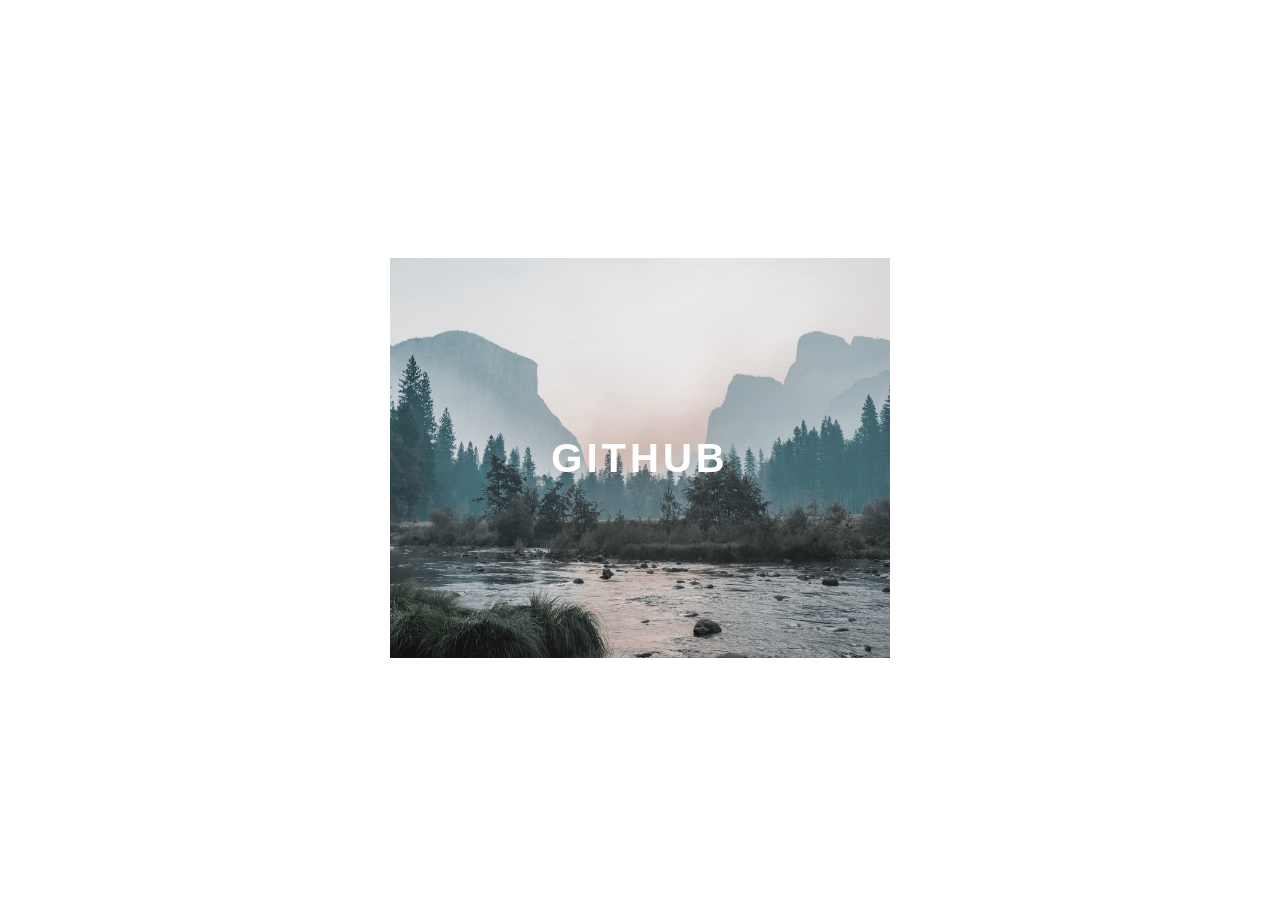
<file: HTML e CSS/Card Transition/index.html>
<!DOCTYPE html>
<html lang="pt-br">
<head>
    <meta charset="UTF-8">
    <meta http-equiv="X-UA-Compatible" content="IE=edge">
    <meta name="viewport" content="width=device-width, initial-scale=1.0">
    <link rel="stylesheet" href="style.css">
    <title>Document</title>
</head>
<body>
    <div class="container">
        <div class="card">
            <div class="card-wrapper">
                <h2>Github</h2>
                <p>Veja meus projetos!</p>
            </div>
        </div>
    </div>
</body>
</html>
</file>
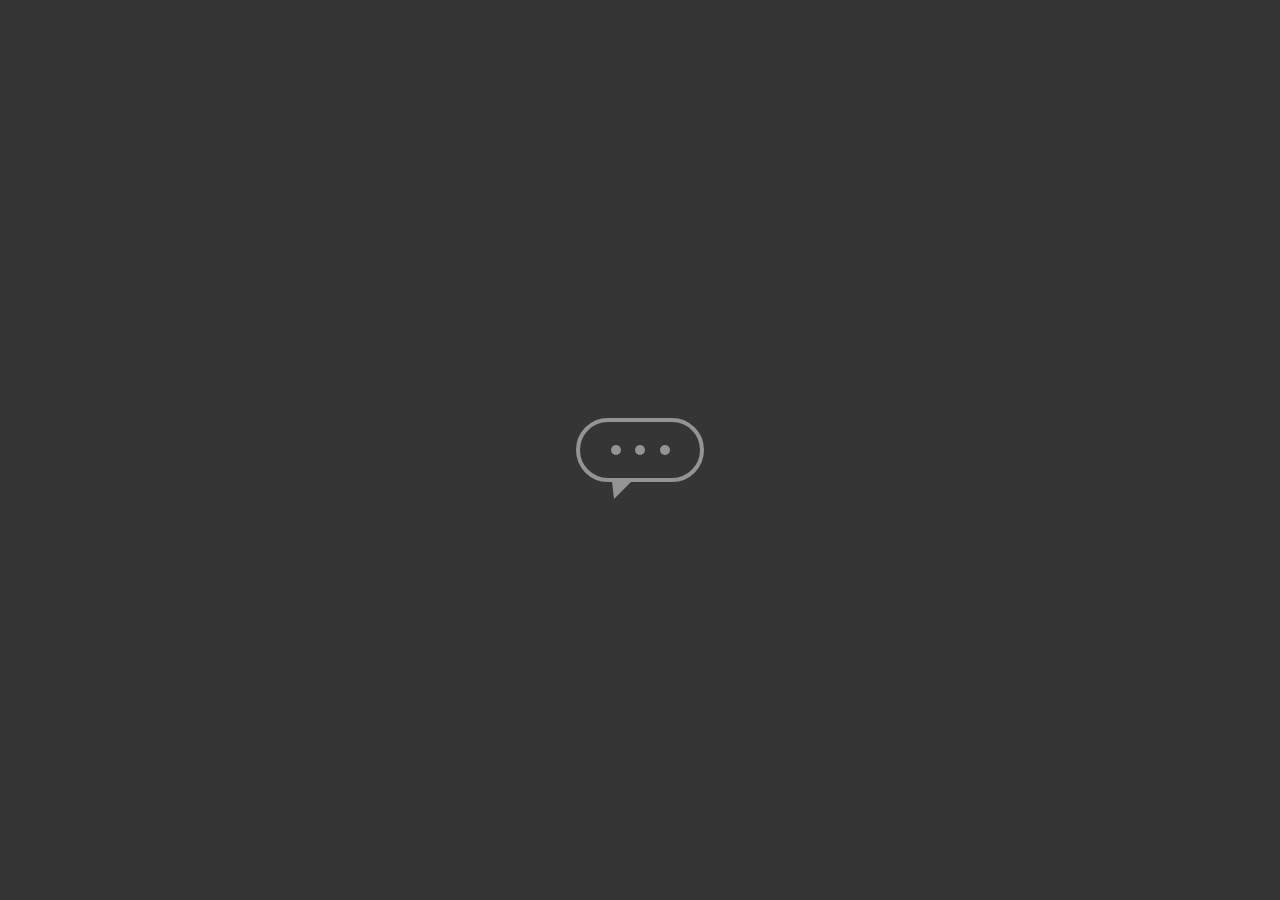
<file: HTML e CSS/Keyframe 2/index.html>
<!DOCTYPE html>
<html lang="pt-br">
<head>
    <meta charset="UTF-8">
    <meta http-equiv="X-UA-Compatible" content="IE=edge">
    <meta name="viewport" content="width=device-width, initial-scale=1.0">
    <link rel="stylesheet" href="style.css">
    <title>Document</title>
</head>
<body>
    <main class="wrapper">
        <div class="chatbot">
            <div class="chatbot__loading"></div>
            <div class="chatbot__loading"></div>
            <div class="chatbot__loading"></div>
        </div>
    </main>
</body>
</html>
</file>
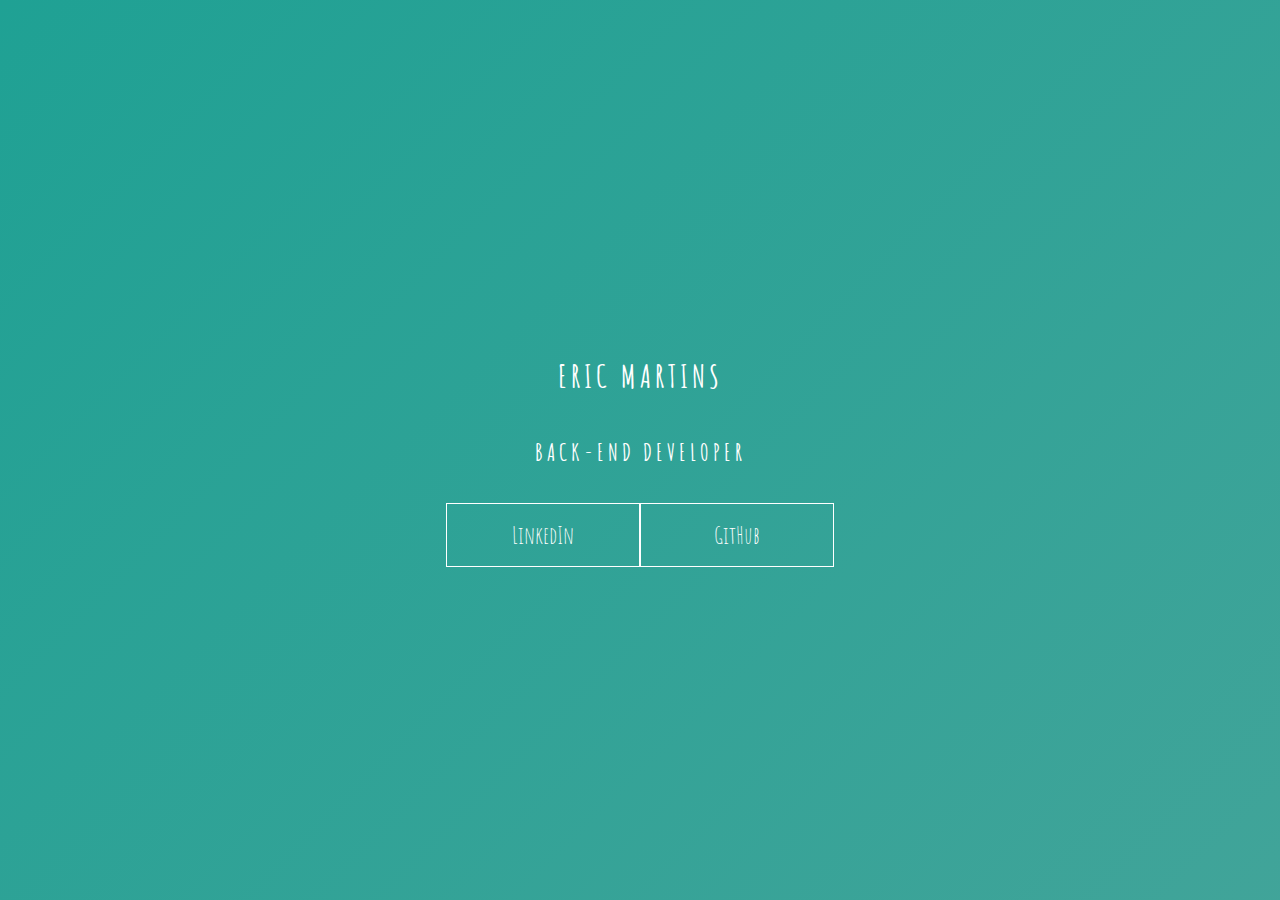
<file: HTML e CSS/Keyframe/index.html>
<!DOCTYPE html>
<html lang="pt-br">
<head>
    <meta charset="UTF-8">
    <meta http-equiv="X-UA-Compatible" content="IE=edge">
    <meta name="viewport" content="width=device-width, initial-scale=1.0">
    <link rel="stylesheet" href="style.css">
    <title>Document</title>
</head>
<body>
    <main class="wrapper">
        <h1>Eric Martins</h1>
        <h2>Back-end Developer</h2>
        <div class="social-media">
            <a href="#">LinkedIn</a>
            <a href="#">GitHub</a>
        </div>
    </main>
</body>
</html>
</file>
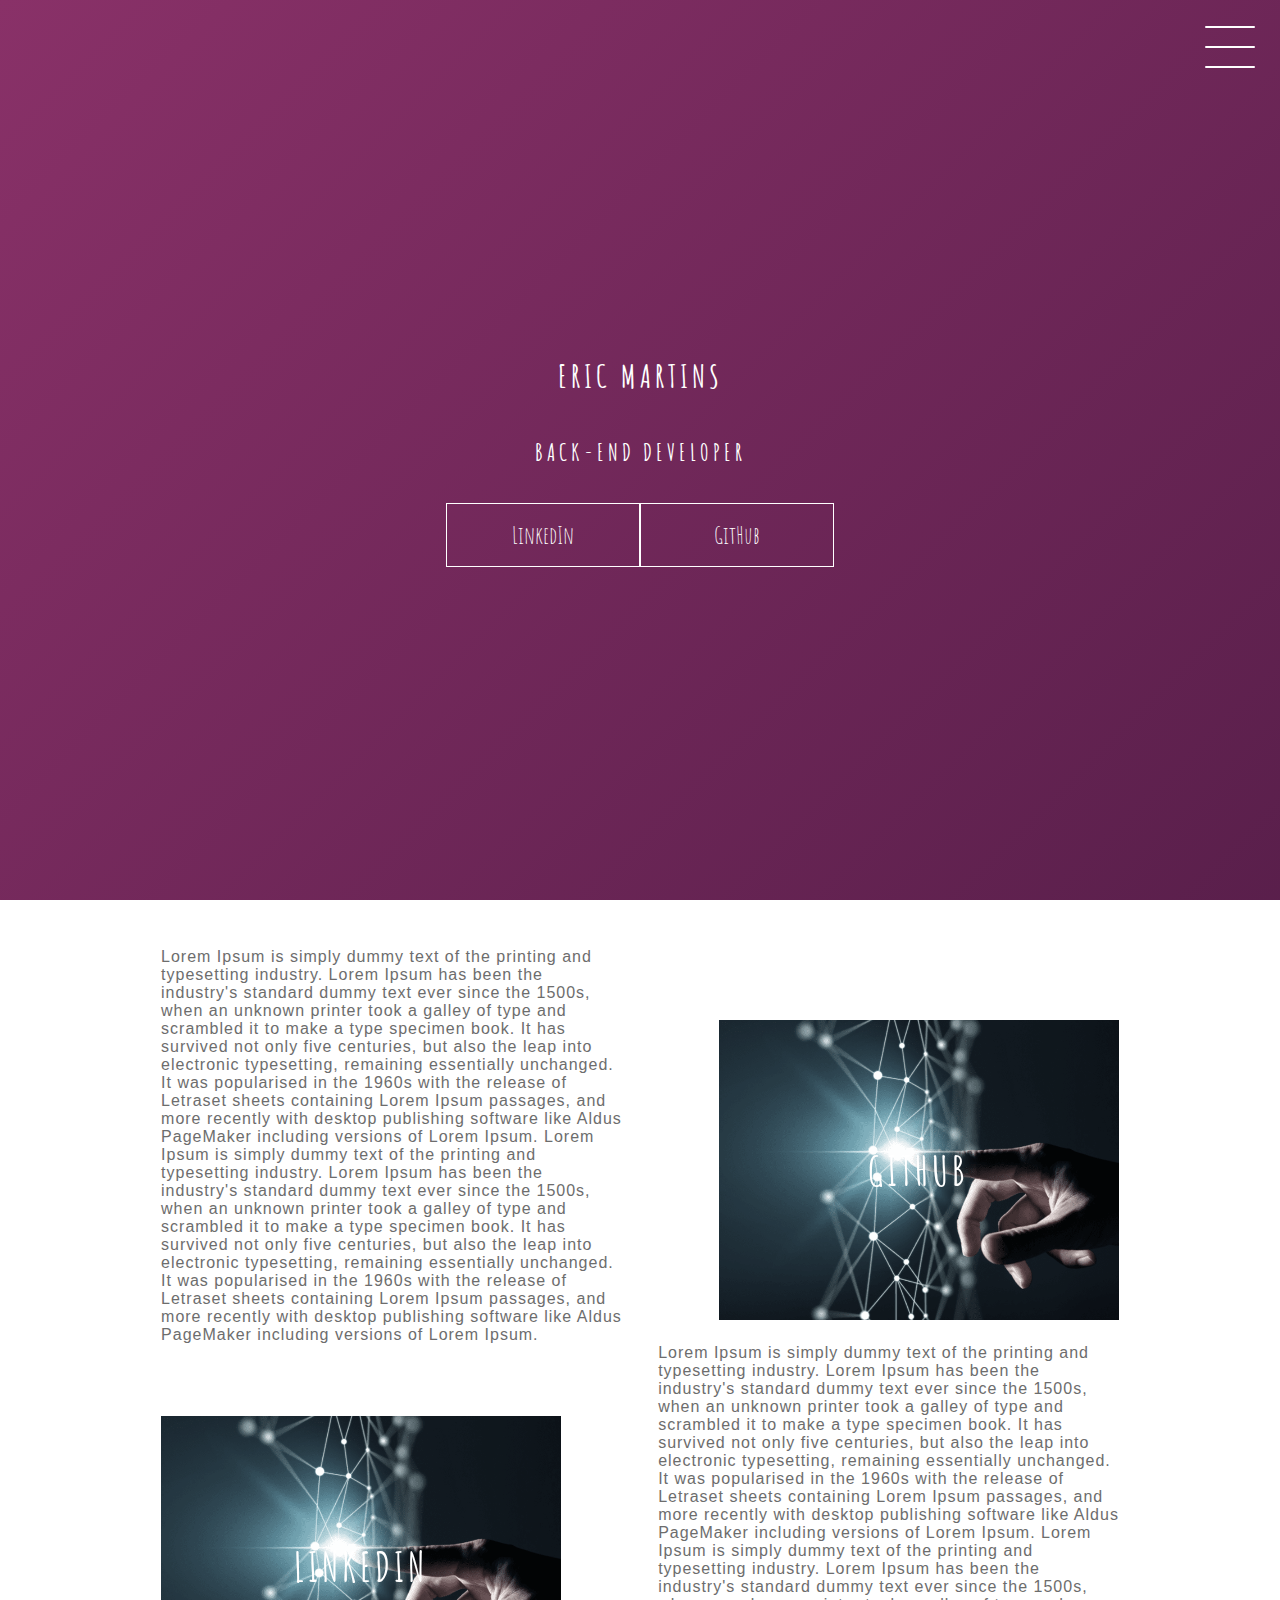
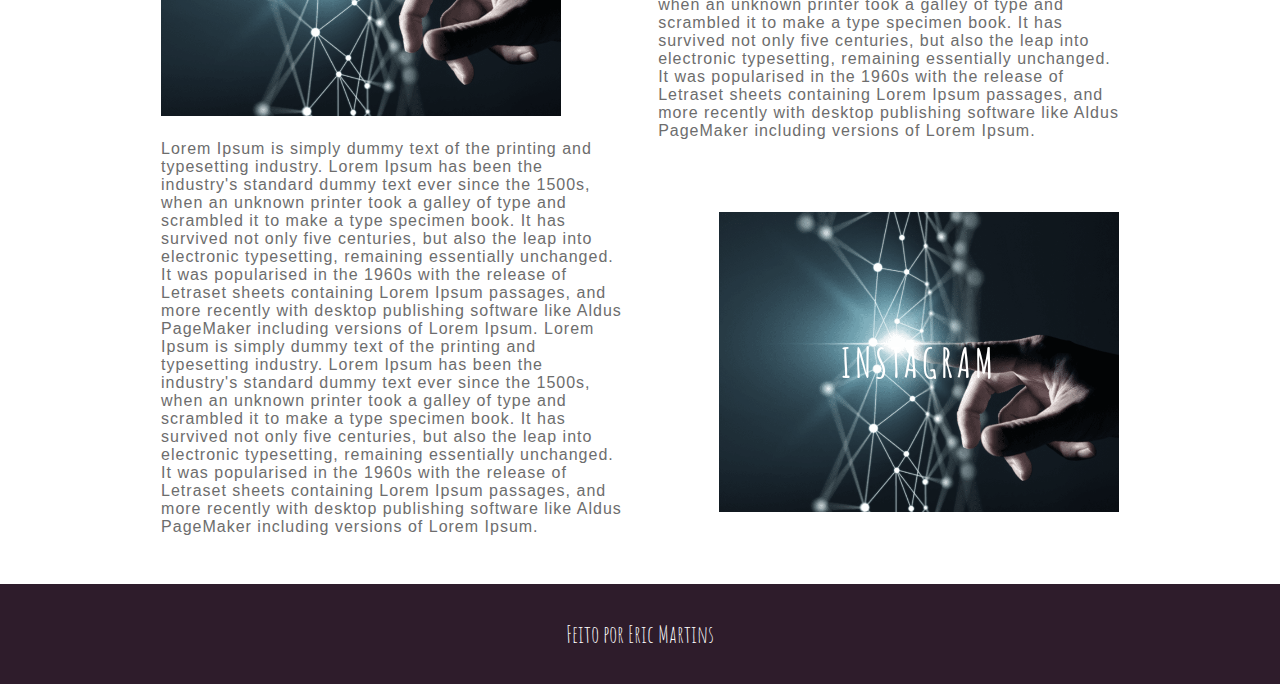
<file: HTML e CSS/Projeto/index.html>
<!DOCTYPE html>
<html lang="pt-br">
<head>
    <meta charset="UTF-8">
    <meta http-equiv="X-UA-Compatible" content="IE=edge">
    <link rel="stylesheet" href="style.css">
    <meta name="viewport" content="width=device-width, initial-scale=1.0">
    <title>Document</title>
</head>
<body>
    <header class="header-wrapper">
        <div class="header">
            <div class="checkbox-container">
                <div class="checkbox-wrapper">
                    <input type="checkbox" id="toggle">
                    <label for="toggle" class="checkbox">
                        <div class="trace"></div>
                        <div class="trace"></div>
                        <div class="trace"></div>
                    </label>
                    <div class="menu"></div>
                    <nav class="menu-items">
                        <ul>
                            <li>
                                <a href="#">Home</a>
                            </li>
                            <li>
                                <a href="#">Sobre</a>
                            </li>
                            <li>
                                <a href="#">Projetos</a>
                            </li>
                        </ul>
                    </nav>
                </div>
            </div>
        </div>
        <h1>Eric Martins</h1>
        <h2>Back-end Developer</h2>
        <div class="social-media">
            <a href="#">LinkedIn</a>
            <a href="#">GitHub</a>
        </div>
    </header>
    <main class="container">
        <div class="card-container">
            <div class="card-text">
                Lorem Ipsum is simply dummy text of the printing and typesetting industry. Lorem Ipsum has been the industry's standard dummy text ever since the 1500s, when an unknown printer took a galley of type and scrambled it to make a type specimen book. It has survived not only five centuries, but also the leap into electronic typesetting, remaining essentially unchanged. It was popularised in the 1960s with the release of Letraset sheets containing Lorem Ipsum passages, and more recently with desktop publishing software like Aldus PageMaker including versions of Lorem Ipsum.
                Lorem Ipsum is simply dummy text of the printing and typesetting industry. Lorem Ipsum has been the industry's standard dummy text ever since the 1500s, when an unknown printer took a galley of type and scrambled it to make a type specimen book. It has survived not only five centuries, but also the leap into electronic typesetting, remaining essentially unchanged. It was popularised in the 1960s with the release of Letraset sheets containing Lorem Ipsum passages, and more recently with desktop publishing software like Aldus PageMaker including versions of Lorem Ipsum.
            </div>
            <div class="card">
                <div class="card-wrapper">
                    <h2>GitHub</h2>
                    <p>Veja meus projetos</p>
                </div>
            </div>
        </div>

        <div class="card-container">
            <div class="card">
                <div class="card-wrapper">
                    <h2>LinkedIn</h2>
                    <p>Acompanhe minha carreira</p>
                </div>
            </div>
            <div class="card-text">
                Lorem Ipsum is simply dummy text of the printing and typesetting industry. Lorem Ipsum has been the industry's standard dummy text ever since the 1500s, when an unknown printer took a galley of type and scrambled it to make a type specimen book. It has survived not only five centuries, but also the leap into electronic typesetting, remaining essentially unchanged. It was popularised in the 1960s with the release of Letraset sheets containing Lorem Ipsum passages, and more recently with desktop publishing software like Aldus PageMaker including versions of Lorem Ipsum.
                Lorem Ipsum is simply dummy text of the printing and typesetting industry. Lorem Ipsum has been the industry's standard dummy text ever since the 1500s, when an unknown printer took a galley of type and scrambled it to make a type specimen book. It has survived not only five centuries, but also the leap into electronic typesetting, remaining essentially unchanged. It was popularised in the 1960s with the release of Letraset sheets containing Lorem Ipsum passages, and more recently with desktop publishing software like Aldus PageMaker including versions of Lorem Ipsum.
            </div>
        </div>

        <div class="card-container">
            <div class="card-text">
                Lorem Ipsum is simply dummy text of the printing and typesetting industry. Lorem Ipsum has been the industry's standard dummy text ever since the 1500s, when an unknown printer took a galley of type and scrambled it to make a type specimen book. It has survived not only five centuries, but also the leap into electronic typesetting, remaining essentially unchanged. It was popularised in the 1960s with the release of Letraset sheets containing Lorem Ipsum passages, and more recently with desktop publishing software like Aldus PageMaker including versions of Lorem Ipsum.
                Lorem Ipsum is simply dummy text of the printing and typesetting industry. Lorem Ipsum has been the industry's standard dummy text ever since the 1500s, when an unknown printer took a galley of type and scrambled it to make a type specimen book. It has survived not only five centuries, but also the leap into electronic typesetting, remaining essentially unchanged. It was popularised in the 1960s with the release of Letraset sheets containing Lorem Ipsum passages, and more recently with desktop publishing software like Aldus PageMaker including versions of Lorem Ipsum.
            </div>
            <div class="card">
                <div class="card-wrapper">
                    <h2>Instagram</h2>
                    <p>Ou mais do meu dia-a-dia :P</p>
                </div>
            </div>
        </div>
    </main>
    <footer class="footer">
        Feito por Eric Martins
    </footer>
</body>
</html>
</file>
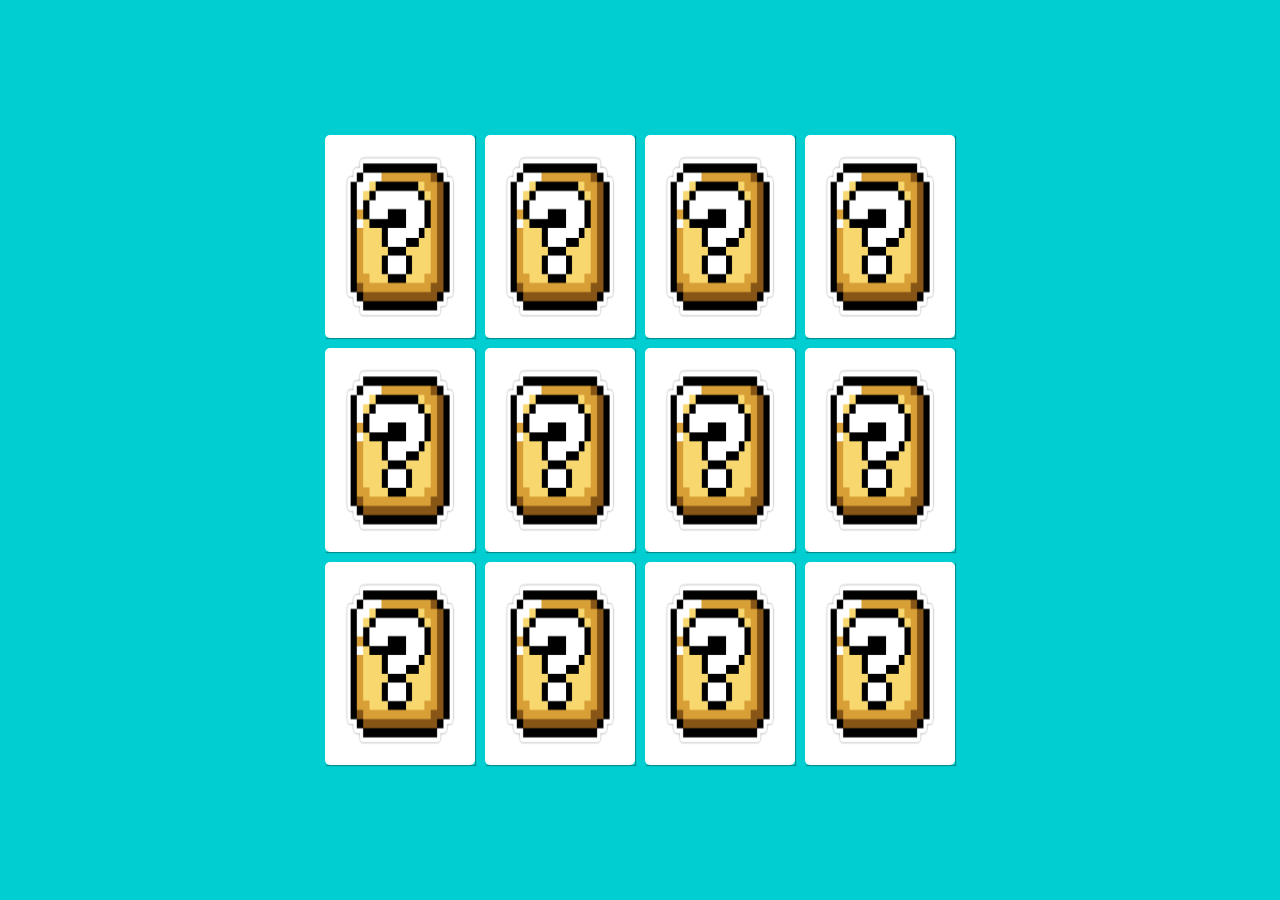
<file: Js/Jogo da Memoria/index.html>
<!DOCTYPE html>
<html lang="en">
<head>
    <meta charset="UTF-8">
    <meta name="viewport" content="width=device-width, initial-scale=1.0">
    <link rel="stylesheet" href="./style.css">
    <title>Jogo da memória</title>
</head>
<body>
    <main class="memory-game">
        <div class="card" data-card="ruby">
            <img class="card-front" src="./img/ruby.png" alt="Face da carta">
            <img class="card-back" src="./img/box.png" alt="Verso da carta">
        </div>
        <div class="card" data-card="csharp">
            <img class="card-front" src="./img/csharp.png" alt="Face da carta">
            <img class="card-back" src="./img/box.png" alt="Verso da carta">
        </div>
        <div class="card" data-card="golang">
            <img class="card-front" src="./img/golang.png" alt="Face da carta">
            <img class="card-back" src="./img/box.png" alt="Verso da carta">
        </div>
        <div class="card" data-card="java">
            <img class="card-front" src="./img/java.png" alt="Face da carta">
            <img class="card-back" src="./img/box.png" alt="Verso da carta">
        </div>
        <div class="card" data-card="javascript">
            <img class="card-front" src="./img/javascript.png" alt="Face da carta">
            <img class="card-back" src="./img/box.png" alt="Verso da carta">
        </div>
        <div class="card" data-card="python">
            <img class="card-front" src="./img/python.png" alt="Face da carta">
            <img class="card-back" src="./img/box.png" alt="Verso da carta">
        </div>
        <div class="card" data-card="ruby">
            <img class="card-front" src="./img/ruby.png" alt="Face da carta">
            <img class="card-back" src="./img/box.png" alt="Verso da carta">
        </div>
        <div class="card" data-card="csharp">
            <img class="card-front" src="./img/csharp.png" alt="Face da carta">
            <img class="card-back" src="./img/box.png" alt="Verso da carta">
        </div>
        <div class="card" data-card="golang">
            <img class="card-front" src="./img/golang.png" alt="Face da carta">
            <img class="card-back" src="./img/box.png" alt="Verso da carta">
        </div>
        <div class="card" data-card="java">
            <img class="card-front" src="./img/java.png" alt="Face da carta">
            <img class="card-back" src="./img/box.png" alt="Verso da carta">
        </div>
        <div class="card" data-card="javascript">
            <img class="card-front" src="./img/javascript.png" alt="Face da carta">
            <img class="card-back" src="./img/box.png" alt="Verso da carta">
        </div>
        <div class="card" data-card="python">
            <img class="card-front" src="./img/python.png" alt="Face da carta">
            <img class="card-back" src="./img/box.png" alt="Verso da carta">
        </div>
    </main>
    <script src="./script.js"></script>
</body>
</html>
</file>
<file: HTML e CSS/Card Transition/style.css>
body
{
    font-family: sans-serif;
}

.container
{
    width: 100%;
    height: 100vh;
    display: flex;
    justify-content: center;
    align-items: center;
}

.card
{
    height: 400px;
    width: 500px;
    background-image: url('./landscape.jpg');
    background-position: center;
    background-repeat: no-repeat;
    background-size: cover;
    display: flex;
    justify-content: center;
    align-items: center;
    filter: grayscale(0.7);
    color: white;
    cursor: pointer;
    transition: 0.3s;
}

.card-wrapper
{
    text-align: center;
    display: flex;
    flex-direction: column;
    justify-content: center;
    align-items: center;
    position: relative;
}

.card-wrapper::before
{
    content: '';
    position: absolute;
    height: 100px;
    width: 100px;
    display: block;
    border: 1px solid white;
    opacity: 0;
    transition: 0.3s;
}

.card-wrapper h2
{
    font-size: 40px;
    text-transform: uppercase;
    letter-spacing: 4px;
    margin: 0;
    transition: 0.3s;
}

.card-wrapper p
{
    font-size: 0;
    visibility: hidden;
    opacity: 0;
    font-weight: bold;
    text-transform: uppercase;
    transition: 0.3s;
}

.card:hover
{
    filter: unset;
}

.card:hover .card-wrapper::before
{
    height: 300px;
    width: 400px;
    opacity: 1;
}

.card:hover .card-wrapper p
{
    opacity: 1;
    visibility: visible;
    font-size: 14px;
}
</file>
<file: HTML e CSS/Keyframe 2/style.css>
body
{
    margin: 0;
    padding: 0;
    font-family: sans-serif;
}

.wrapper
{
    width: 100vw;
    height: 100vh;
    background-color: rgb(53, 53, 53);
    display: flex;
    justify-content: center;
    align-items: center;
}

.chatbot
{
    height: 4rem;
    width: 8rem;
    border-radius: 36px;
    border: 4px solid #949494;
    padding: 0 1rem;
    box-sizing: border-box;
    display: flex;
    justify-content: space-evenly;
    align-items: center;
    position: relative;
    transform: translateY(0);
    animation: chatTranslate 2s ease-in-out infinite;
}

.chatbot::before
{
    content: '';
    width: 0;
    height: 0;
    position: absolute;
    bottom: -1.3rem;
    left: 2rem;
    border-left: 2px solid transparent;
    border-right: 17px solid transparent;
    border-top: 17px solid #949494;
}

.chatbot__loading
{
    height: 10px;
    width: 10px;
    border-radius: 50%;
    background-color: #949494;
    transform: scale(1);
}

.chatbot__loading:nth-child(1)
{
    animation: pulse 1.5s ease-in-out infinite;
}

.chatbot__loading:nth-child(2)
{
    animation: pulse 1.5s ease-in-out infinite;
    animation-delay: 0.4s;
}

.chatbot__loading:nth-child(3)
{
    animation: pulse 1.5s ease-in-out infinite;
    animation-delay: 0.8s;
}


@keyframes pulse
{
    0%
    {
        transform: scale(1);
    }
    50%
    {
        transform: scale(1.5);
    }
    100%
    {
        transform: scale(1);
    }
}

@keyframes chatTranslate
{
    0%
    {
        transform: translateY(0);
    }
    50%
    {
        transform: translateY(15px);
    }
    100%
    {
        transform: translateY(0);
    }
}
</file>
<file: HTML e CSS/Keyframe/style.css>
@import url('https://fonts.googleapis.com/css2?family=Amatic+SC:wght@700&display=swap');

body
{
    margin: 0;
    padding: 0;
    color: white;
    font-family: 'amatic sc', sans-serif;
}

.wrapper
{
    height: 100vh;
    width: 100vw;
    background: linear-gradient(-45deg, #5e0878, #085071, #4ca59b, #1fa194);
    background-size: 400% 400%;
    display: flex;
    flex-direction: column;
    justify-content: center;
    align-items: center;
    animation: backgroundTransition 8s ease-in-out infinite;
}

h1
{
    text-transform: uppercase;
    letter-spacing: 4px;
}

h2
{
    text-transform: uppercase;
    letter-spacing: 4px;
}

.social-media
{
    margin-top: 1rem;
    display: flex;
}

a
{
    text-decoration: none;
    color: white;
    font-size: 24px;
    padding: 1rem 4rem;
    border: 1px solid white;
    min-width: 4rem;
    display: flex;
    justify-content: center;
    align-items: center;
    transition: 0.5s cubic-bezier(0.55, 0.025, 0.675, 0.97);
}

a:hover
{
    color: #085078;
    background-color: white;
}

@keyframes backgroundTransition
{
    0%
    {
        background-position: 0% 80%;
    }
    50%
    {
        background-position: 80% 100%;
    }
    100%
    {
        background-position: 0% 90%;
    }
}
</file>
<file: HTML e CSS/Projeto/style.css>
@import url('https://fonts.googleapis.com/css2?family=Amatic+SC:wght@700&display=swap');

body
{
    padding: 0;
    margin: 0;
    color: white;
    font-family: 'amatic sc', sans-serif;
}

/* HEADER */

.header-wrapper
{
    height: 100vh;
    width: 100%;
    background: linear-gradient(-45deg, #050404, #2e1c2b, #4a1942, #893168);
    background-size: 400% 400%;
    display: flex;
    flex-direction: column;
    align-items: center;
    justify-content: center;
    position: relative;
    animation: backgroundTransition 8s ease-in-out infinite;
}

h1
{
    text-transform: uppercase;
    letter-spacing: 4px;
}

h2
{
    text-transform: uppercase;
    letter-spacing: 4px;
}

.social-media
{
    margin-top: 1rem;
    display: flex;
}

.social-media a
{
    text-decoration: none;
    color: white;
    font-size: 24px;
    padding: 1rem 4rem;
    border: 1px solid white;
    min-width: 4rem;
    display: flex;
    justify-content: center;
    align-items: center;
    transition: .5s cubic-bezier(0.55, 0.025, 0.675, 0.97);
}

a:hover
{
    color: #2e1c2b;
    background-color: white;
}

@keyframes backgroundTransition 
{
    0%
    {
        background-position: 0% 80%;
    }
    50%
    {
        background-position: 80% 100%;
    }
    100%
    {
        background-position: 0% 90%;
    }
}

/* MENU HAMBURGUER */

.checkbox-container
{
    display: flex;
    justify-content: center;
    align-items: center;
}

.checkbox
{
    height: 100px;
    width: 100px;
    position: absolute;
    top: 0;
    right: 0;
    display: flex;
    justify-content: center;
    cursor: pointer;
    z-index: 9999;
    transition: 400ms ease-in-out 0;
}

.checkbox .trace
{
    width: 50px;
    height: 2px;
    background-color: white;
    position: absolute;
    border-radius: 4px;
    transition: 0.5s ease-in-out;
}

.checkbox .trace:nth-child(1)
{
    top: 26px;
    transform: rotate(0);
}

.checkbox .trace:nth-child(2)
{
    top: 46px;
    transform: rotate(0);
}

.checkbox .trace:nth-child(3)
{
    top: 66px;
    transform: rotate(0);
}

#toggle
{
    display: none;
}

/* MENU */

.menu
{
    position: absolute;
    top: 28px;
    right: 30px;
    background: transparent;
    height: 40px;
    width: 40px;
    border-radius: 50%;
    box-shadow: 0px 0px 0px 0px white;
    z-index: -1;
    transition: 400ms ease-in-out 0;
}

.menu-items
{
    position: fixed;
    top: 0;
    left: 0;
    width: 100%;
    height: 100vh;
    display: flex;
    justify-content: center;
    align-items: center;
    z-index: 2;
    opacity: 0;
    visibility: hidden;
    transition: 400ms ease-in-out 0;
}

.menu-items ul
{
    list-style-type: none;
}

.menu-items ul li a
{
    margin: 10px 0;
    color: #2e1c2b;
    text-decoration: none;
    text-transform: uppercase;
    letter-spacing: 4px;
    font-size: 40px;
}

#toggle:checked + .checkbox .trace:nth-child(1)
{
    transform: rotate(45deg);
    background-color: #2e1c2b;
    top: 47px;
}

#toggle:checked + .checkbox .trace:nth-child(2)
{
    transform: translateX(-100px);
    width: 30px;
    visibility: hidden;
    opacity: 0;
}

#toggle:checked + .checkbox .trace:nth-child(3)
{
    transform: rotate(-45deg);
    background-color: #2e1c2b;
    top: 48px;
}

#toggle:checked + .checkbox
{
    background-color: white;
}

#toggle:checked ~ .menu
{
    box-shadow: 0px 0px 0px 100vmax white;
    z-index: 1;
}

#toggle:checked ~ .menu-items
{
    visibility: visible;
    opacity: 1;    
}

/* MAIN */

.container
{
    width: 100%;
    height: auto;
    display: flex;
    flex-direction: column;
    justify-content: space-evenly;
    align-items: center;
    margin: 3rem 0;
}

.card-container
{
    display: flex;
    align-items: center;
    justify-content: space-evenly;
    width: 90%;
}

.card
{
    height: 300px;
    width: 400px;
    margin: 3rem 0 0;
    background-image: url(./image.png);
    background-position: center;
    background-repeat: no-repeat;
    background-size: cover;
    display: flex;
    justify-content: center;
    align-items: center;
    filter: grayscale(0.7);
    color: white;
    cursor: pointer;
    transition: 0.3s;
}

.card-text
{
    width: 40%;
    font-family: sans-serif;
    letter-spacing: 1px;
    color: rgb(109, 109, 109);
}

.card-wrapper
{
    text-align: center;
    display: flex;
    flex-direction: column;
    justify-content: center;
    align-items: center;
    position: relative;
}

.card-wrapper::before
{
    content: '';
    position: absolute;
    height: 100px;
    width: 100px;
    display: block;
    border: 1px solid white;
    opacity: 0;
    transition: 0.3s;
}

.card-wrapper h2
{
    font-size: 40px;
    text-transform: uppercase;
    letter-spacing: 4px;
    margin: 0;
    transition: 0.3s;
}

.card-wrapper p
{
    font-size: 0;
    visibility: hidden;
    opacity: 0;
    font-weight: bold;
    text-transform: uppercase;
    transition: 0.3s;
}

.card:hover
{
    filter: unset;
}

.card:hover > .card-wrapper::before
{
    opacity: 1;
    width: 350px;
    height: 250px;
}

.card:hover > .card-wrapper p
{
    font-size: 14px;
    opacity: 1;
    visibility: visible;
}

.footer
{
    font-size: 24px;
    height: 100px;
    width: 100%;
    display: flex;
    justify-content: center;
    align-items: center;
    background-color: #2e1c2b;
}

/* RESPONSIVE */

@media(max-width: 800px)
{
    .social-media
    {
        display: flex;
        flex-direction: column;
    }

    .container
    {
        margin-top: 0;
    }

    .card-container
    {
        flex-direction: column;
    }

    .container .card-container:nth-child(1),
    .container .card-container:nth-child(3)
    {
        flex-direction: column-reverse;
    }

    .card
    {
        height: 250px;
        width: 250px;
    }

    .card-text
    {
        width: 90%;
        margin-top: 2rem;
        text-align: center;
    }

    .card:hover > .card-wrapper::before
    {
        height: 190px;
        width: 190px;
    }
}
</file>
<file: Js/Jogo da Memoria/style.css>
*
{
    padding: 0;
    margin: 0;
    box-sizing: border-box;
}

body
{
    height: 100vh;
    display: flex;
    background-color: darkturquoise;
}

.memory-game
{
    height: 640px;
    width: 640px;
    margin: auto;
    display: flex;
    flex-wrap: wrap;
    perspective: 1000px;
}

.card
{
    height: calc(33.333% - 10px);
    width: calc(25% - 10px);
    margin: 5px;
    position: relative;
    box-shadow: 1px 1px 1px rgba(1, 1, 1, 0.3);
    cursor: pointer;
    transform: scale(1);
    transform-style: preserve-3d; /*Nao deixa achatado*/
    transition: transform 0.9s;
}

.card:active
{
    transform: scale(0.97);
    transition: transform 0.3s;
}

.card-front,
.card-back
{
    width: 100%;
    height: 100%;
    padding: 20px;
    position: absolute;
    border-radius: 5px;
    background: #fff;
    backface-visibility: hidden;
}

.card-front
{
    transform: rotateY(180deg);
}

/*flip card animation*/

.card.flip
{
    transform: rotateY(180deg);
}
</file>
